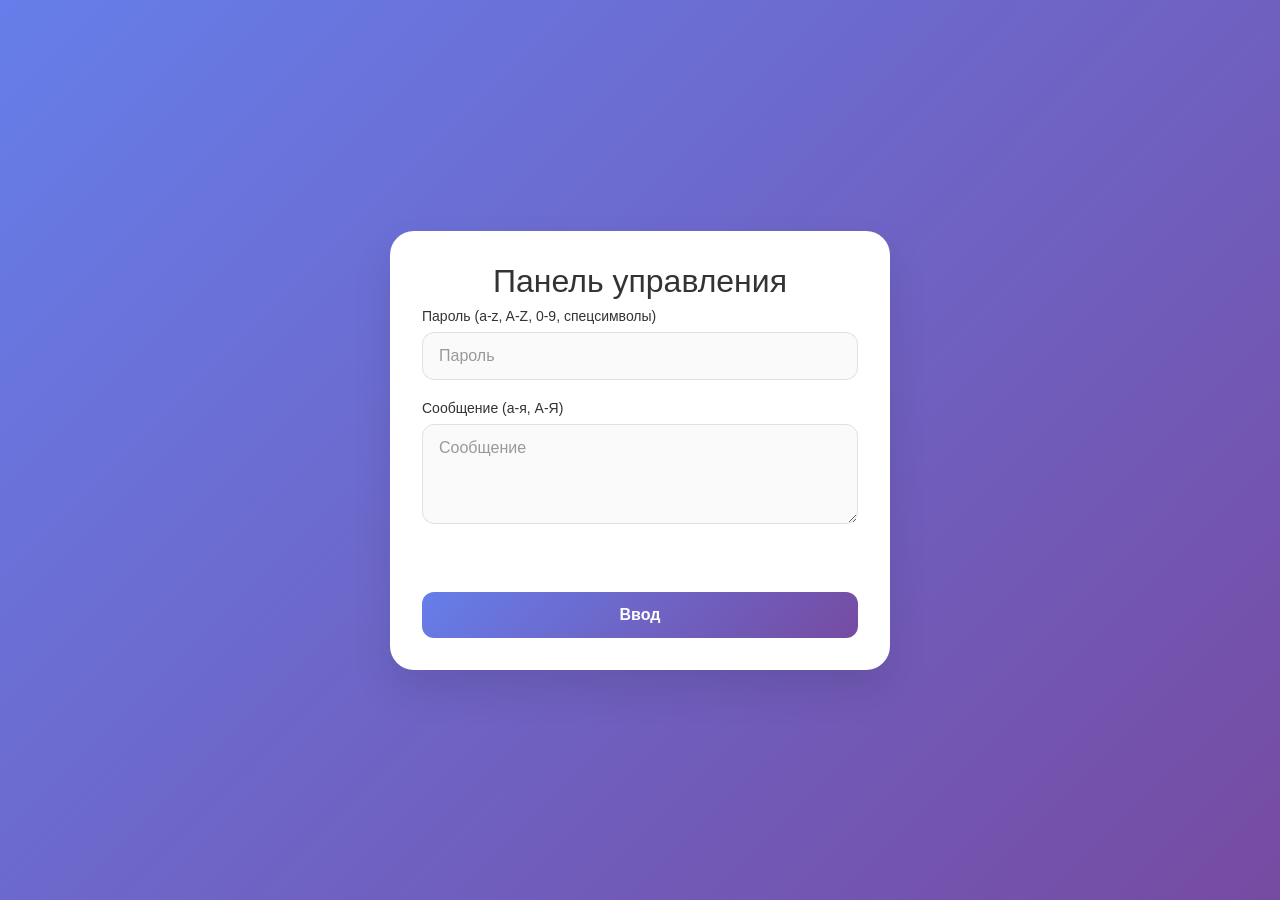
<file: index/index.html>
<!DOCTYPE html>
<html>
    <head>
        <meta charset="UTF-8">
        <meta name="viewport" content="width=device-width, initial-scale=1.0">
        <link rel="stylesheet" href="styles.css">
        <title>Панель управления</title>
    </head>
    <body>
        <div>
            <form action = "requests_processing.php" method = "post">
                <h1>Панель управления</h1>
                <input type ="hidden" name = "mode" value = "post_message"/>
                <p>Пароль (a-z, A-Z, 0-9, спецсимволы)</p>
                <input type= "password" name = "password" placeholder = "Пароль"/>
                <p>Сообщение (а-я, А-Я)</p>
                <textarea name = "message" placeholder = "Сообщение"></textarea><br>
                
                <input type="submit" value = "Ввод"/>
            </form>
        </div>
    </body>
</html>
</file>
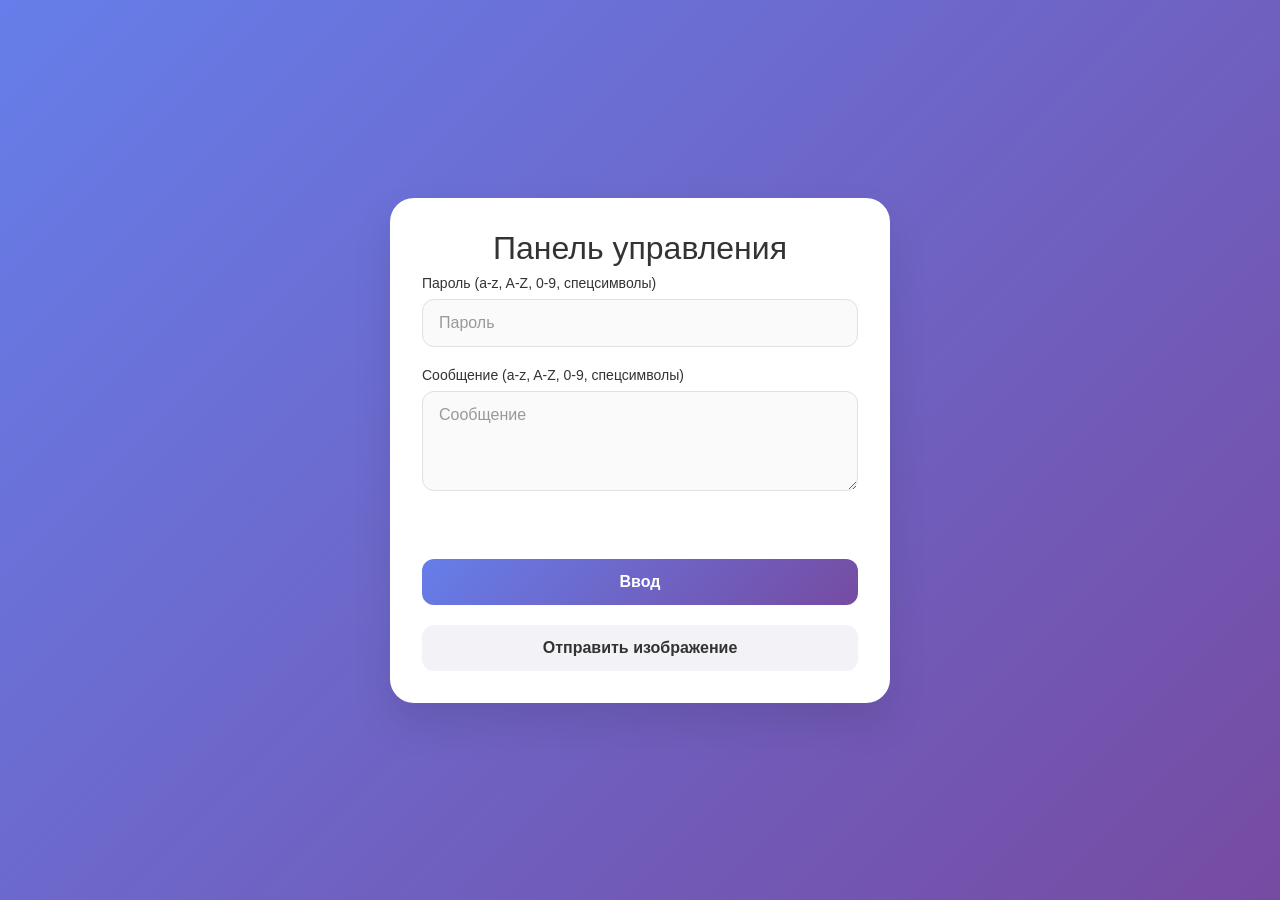
<file: public_html/index.html>
<!DOCTYPE html>
<html>
    <head>
        <meta charset="UTF-8">
        <meta name="viewport" content="width=device-width, initial-scale=1.0">
        <link rel="stylesheet" href="styles.css">
        <title>Панель управления</title>
    </head>
    <body>
        <div>
            <form action = "requests_processing.php" method = "post">
                <h1>Панель управления</h1>
                <input type ="hidden" name = "mode" value = "post_message"/>
                <p>Пароль (a-z, A-Z, 0-9, спецсимволы)</p>
                <input type= "password" name = "password" placeholder = "Пароль"/>
                <p>Сообщение (a-z, A-Z, 0-9, спецсимволы)</p>
                <textarea name = "message" placeholder = "Сообщение"></textarea><br>
                <input type="hidden" name="isImage" value="false">
                <input type="hidden" name="from" value="index.html">
                <input type="submit" value = "Ввод"/>
                <a href="image.html" class="nav-button">
                    Отправить изображение
                </a>
            </form>
        </div>
    </body>
</html>
</file>
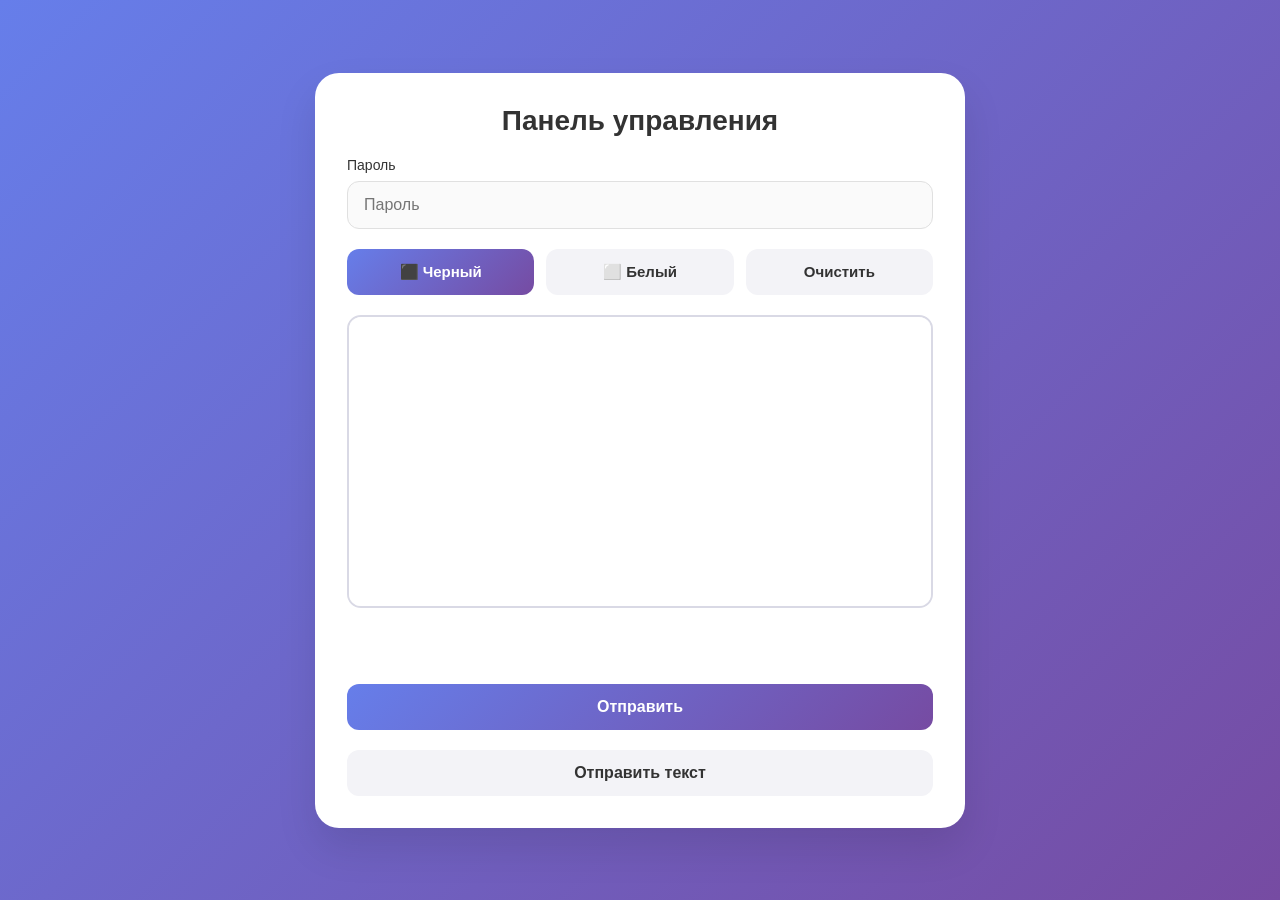
<file: public_html/image.html>
<!DOCTYPE html>
<html lang="ru">
<head>
    <meta charset="UTF-8">
    <meta name="viewport" content="width=device-width, initial-scale=1.0">
    <link rel="stylesheet" href="image_styles.css">
    <title>Отправка изображения</title>
</head>
<body>
<div class="container">
<form id="imageForm" action="requests_processing.php" method="post">

    <h1>Панель управления</h1>

    <input type="hidden" name="mode" value="post_message">

    <p>Пароль</p>
    <input type="password" name="password" placeholder="Пароль">

    <div class="toolbar">
        <button type="button" id="blackBtn" class="active">⬛ Черный</button>
        <button type="button" id="whiteBtn">⬜ Белый</button>
        <button type="button" id="clearBtn">Очистить</button>
    </div>

    <canvas id="canvas" width="64" height="32"></canvas>

    <input type="hidden" name="message" id="message">

    <br><br>
    <input type="hidden" name="isImage" id="isImage" value="true">
    <input type="hidden" name="from" value="image.html">
    <input type="submit" value="Отправить">
    <a href="index.html" class="nav-button">
        Отправить текст
    </a>
</form>
</div>
<script src="image_script.js" defer></script>
</body>
</html>
</file>
<file: index/styles.css>
* {
    margin: 0;
    padding: 0;
    box-sizing: border-box;
}

body {
    background: linear-gradient(135deg, #667eea 0%, #764ba2 100%);
    min-height: 100vh;
    display: flex;
    justify-content: center;
    align-items: center;
    font-family: -apple-system, BlinkMacSystemFont, 'Segoe UI', Roboto, Helvetica, Arial, sans-serif;
    padding: 20px;
}

div {
    width: 100%;
    max-width: 500px;
    background: white;
    border-radius: 24px;
    box-shadow: 0 20px 40px rgba(0, 0, 0, 0.1);
    padding: 32px;
}

form {
    display: flex;
    flex-direction: column;
    gap: 20px;
}

p {
    font-size: 14px;
    font-weight: 500;
    color: #333;
    margin-bottom: -12px;
}

h1{
    text-align: center;
    font-size: 28;
    font-weight: 500;
    color: #333;
    margin-bottom: -12px;
}

input[type="password"],
textarea {
    width: 100%;
    padding: 14px 16px;
    font-size: 16px;
    border: 1.5px solid #e0e0e0;
    border-radius: 12px;
    font-family: inherit;
    transition: all 0.2s ease;
    background: #fafafa;
}

input[type="password"]:focus,
textarea:focus {
    outline: none;
    border-color: #667eea;
    background: white;
    box-shadow: 0 0 0 3px rgba(102, 126, 234, 0.1);
}

textarea {
    resize: vertical;
    min-height: 100px;
}

input[type="submit"] {
    background: linear-gradient(135deg, #667eea 0%, #764ba2 100%);
    color: white;
    border: none;
    padding: 14px 24px;
    font-size: 16px;
    font-weight: 600;
    border-radius: 12px;
    cursor: pointer;
    transition: all 0.2s ease;
    margin-top: 10px;
}

input[type="submit"]:active {
    transform: scale(0.98);
}

input::placeholder,
textarea::placeholder {
    color: #999;
}

/* Мобильная адаптация */
@media (max-width: 768px) {
    body {
        padding: 16px;
    }
    
    div {
        padding: 24px;
        border-radius: 20px;
    }
    
    form {
        gap: 18px;
    }
    
    input[type="password"],
    textarea {
        padding: 12px 14px;
    }
}

@media (max-width: 480px) {
    div {
        padding: 20px;
        border-radius: 16px;
    }
    
    form {
        gap: 16px;
    }
    
    p {
        font-size: 13px;
    }
    
    input[type="password"],
    textarea {
        padding: 10px 12px;
        font-size: 15px;
    }
    
    input[type="submit"] {
        padding: 12px 20px;
        font-size: 15px;
    }
}
</file>
<file: public_html/styles.css>
* {
    margin: 0;
    padding: 0;
    box-sizing: border-box;
}

body {
    background: linear-gradient(135deg, #667eea 0%, #764ba2 100%);
    min-height: 100vh;
    display: flex;
    justify-content: center;
    align-items: center;
    font-family: -apple-system, BlinkMacSystemFont, 'Segoe UI', Roboto, Helvetica, Arial, sans-serif;
    padding: 20px;
}

div {
    width: 100%;
    max-width: 500px;
    background: white;
    border-radius: 24px;
    box-shadow: 0 20px 40px rgba(0, 0, 0, 0.1);
    padding: 32px;
}

form {
    display: flex;
    flex-direction: column;
    gap: 20px;
}

p {
    font-size: 14px;
    font-weight: 500;
    color: #333;
    margin-bottom: -12px;
}

h1{
    text-align: center;
    font-size: 28;
    font-weight: 500;
    color: #333;
    margin-bottom: -12px;
}

input[type="password"],
textarea {
    width: 100%;
    padding: 14px 16px;
    font-size: 16px;
    border: 1.5px solid #e0e0e0;
    border-radius: 12px;
    font-family: inherit;
    transition: all 0.2s ease;
    background: #fafafa;
}

input[type="password"]:focus,
textarea:focus {
    outline: none;
    border-color: #667eea;
    background: white;
    box-shadow: 0 0 0 3px rgba(102, 126, 234, 0.1);
}

textarea {
    resize: vertical;
    min-height: 100px;
}

input[type="submit"] {
    background: linear-gradient(135deg, #667eea 0%, #764ba2 100%);
    color: white;
    border: none;
    padding: 14px 24px;
    font-size: 16px;
    font-weight: 600;
    border-radius: 12px;
    cursor: pointer;
    transition: all 0.2s ease;
    margin-top: 10px;
}

input[type="submit"]:active {
    transform: scale(0.98);
}

input::placeholder,
textarea::placeholder {
    color: #999;
}

/* Мобильная адаптация */
@media (max-width: 768px) {
    body {
        padding: 16px;
    }
    
    div {
        padding: 24px;
        border-radius: 20px;
    }
    
    form {
        gap: 18px;
    }
    
    input[type="password"],
    textarea {
        padding: 12px 14px;
    }
}

@media (max-width: 480px) {
    div {
        padding: 20px;
        border-radius: 16px;
    }
    
    form {
        gap: 16px;
    }
    
    p {
        font-size: 13px;
    }
    
    input[type="password"],
    textarea {
        padding: 10px 12px;
        font-size: 15px;
    }
    
    input[type="submit"] {
        padding: 12px 20px;
        font-size: 15px;
    }
}

.nav-button {
    display: block;
    width: 100%;

    background: #f3f3f7;
    color: #333;
    text-decoration: none;
    text-align: center;

    padding: 14px 24px;
    border-radius: 12px;

    font-size: 16px;
    font-weight: 600;
    font-family: inherit;

    transition: all 0.2s ease;
}

.nav-button:hover {
    background: #ececf7;
}

.nav-button:active {
    transform: scale(0.98);
}
</file>
<file: public_html/image_styles.css>
* {
    margin: 0;
    padding: 0;
    box-sizing: border-box;
}

body {
    background: linear-gradient(135deg, #667eea 0%, #764ba2 100%);
    min-height: 100vh;
    display: flex;
    justify-content: center;
    align-items: center;
    font-family: -apple-system, BlinkMacSystemFont, "Segoe UI", Roboto, Helvetica, Arial, sans-serif;
    padding: 20px;
}

.container {
    width: 100%;
    max-width: 650px;
    background: white;
    border-radius: 24px;
    box-shadow: 0 20px 40px rgba(0,0,0,.1);
    padding: 32px;
}

form {
    display: flex;
    flex-direction: column;
    gap: 20px;
}

h1 {
    text-align: center;
    font-size: 28px;
    font-weight: 600;
    color: #333;
}

p {
    font-size: 14px;
    font-weight: 500;
    color: #333;
    margin-bottom: -12px;
}

input[type="password"] {
    width: 100%;
    padding: 14px 16px;
    font-size: 16px;
    border: 1.5px solid #e0e0e0;
    border-radius: 12px;
    font-family: inherit;
    transition: .2s;
    background: #fafafa;
}

input[type="password"]:focus {
    outline: none;
    border-color: #667eea;
    background: white;
    box-shadow: 0 0 0 3px rgba(102,126,234,.12);
}

/* ---------- Панель кнопок ---------- */

.toolbar {
    display: flex;
    gap: 12px;
    flex-wrap: wrap;
}

.toolbar button {
    flex: 1;
    min-width: 120px;

    border: none;
    border-radius: 12px;
    padding: 14px;

    background: #f3f3f7;
    color: #333;

    font-size: 15px;
    font-weight: 600;

    cursor: pointer;
    transition: .2s;
}

.toolbar button:hover {
    background: #ececf7;
}

.toolbar button:active {
    transform: scale(.98);
}

.toolbar button.active {
    background: linear-gradient(135deg,#667eea,#764ba2);
    color: white;
}

/* ---------- Холст ---------- */

.canvas-wrapper {
    width: 100%;
    display: flex;
    justify-content: center;
}

canvas {
    width: 100%;
    max-width: 100%;
    aspect-ratio: 64 / 32;

    border: 2px solid #d9d9e5;
    border-radius: 14px;

    background: white;

    image-rendering: pixelated;
    image-rendering: crisp-edges;

    touch-action: none;

    box-shadow: inset 0 0 0 1px rgba(0,0,0,.04);
}

/* ---------- Кнопка ---------- */

input[type="submit"] {
    background: linear-gradient(135deg,#667eea,#764ba2);
    color: white;

    border: none;
    border-radius: 12px;

    padding: 14px 24px;

    font-size: 16px;
    font-weight: 600;

    cursor: pointer;
    transition: .2s;
}

input[type="submit"]:hover {
    filter: brightness(1.05);
}

input[type="submit"]:active {
    transform: scale(.98);
}

/* ---------- Адаптация ---------- */

@media (max-width:768px){

    .container{
        padding:24px;
        border-radius:20px;
    }

    .toolbar{
        flex-direction:column;
    }

    .toolbar button{
        width:100%;
    }

}

@media (max-width:480px){

    body{
        padding:16px;
    }

    .container{
        padding:20px;
        border-radius:16px;
    }

    h1{
        font-size:24px;
    }

    input[type="password"]{
        padding:12px;
        font-size:15px;
    }

    input[type="submit"]{
        padding:12px;
        font-size:15px;
    }

}

.nav-button {
    display: block;
    text-align: center;

    background: #f3f3f7;
    color: #333;
    text-decoration: none;

    border-radius: 12px;
    padding: 14px 24px;

    font-size: 16px;
    font-weight: 600;

    transition: .2s;
}

.nav-button:hover {
    background: #ececf7;
}

.nav-button:active {
    transform: scale(.98);
}
</file>
